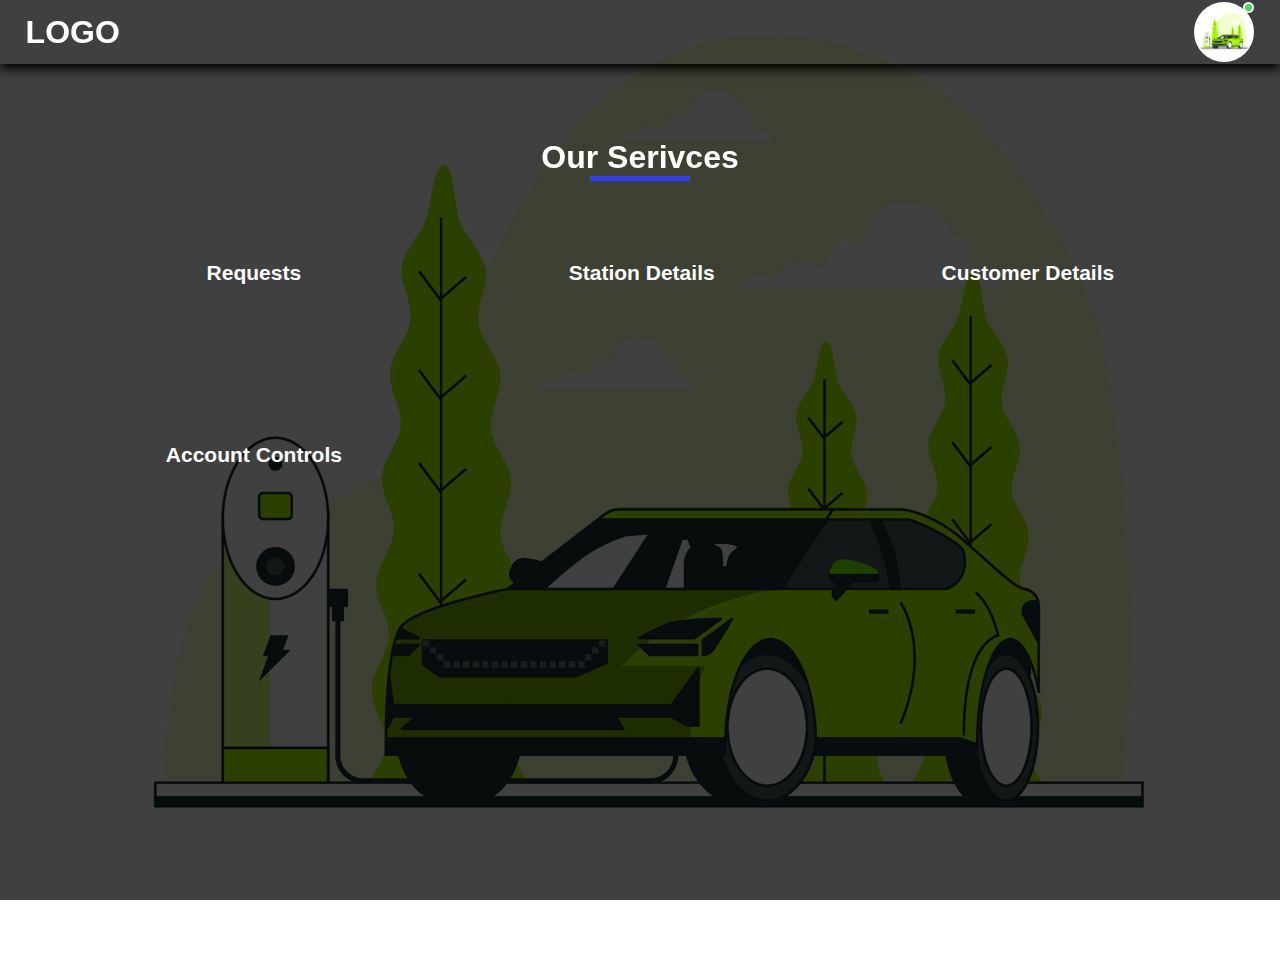
<file: index.html>
<!DOCTYPE html>
<html>
    <head>
        <title>Quick Charge</title> 
        <link rel="stylesheet" href="home.css">
    </head>
    <body>
        <div class="backimage">
            <nav class="navbar">
                <div class="navbar-left">
                    <a href="index.html" class="logo"><h1>LOGO</h1> </a> 
                </div>
                <!-- <div class="navbar-center"> -->
                    <!-- <ul> -->
                        <!-- <li><a href="index.html"><span>HOME</span></a></li> -->
                        <!-- <li><a href="index.html"><span>CONTACT</span></a></li> -->
                    <!-- </ul> -->
                <!-- </div> -->
                <div class="navbar-right">
                    <div class="online">
                        <img src="3312001.jpg" class="navi-profile-img" onclick="toggleMenu()">
                    </div>
                </div>

<!-- ...............drop down menu........ -->
            <div class="profile-menu-wrap" id="profileMenu">
                <div class="profile-menu">
                    <div class="user-info">
                        <img src="pexels-mike-b-110844.jpg">
                    <div>
                        <h3>Bhushan</h3>
                        <a href="#">see your profile</a>
                    </div>
                    </div>
                    <hr>
                    <a href="index.html" class="profile-menu-link">
                       <p>Home</p>
                       <span>></span>
                   </a>
                   <a href="index.html" class="profile-menu-link"> 
                       <!-- change href links and add img tag to add icons -->
                    <p>Change Password</p>
                    <span>></span>
                </a>
                <a href="adminlogin.html" class="profile-menu-link">
                    <p>Logout</p>
                    <span>></span>
                </a>
            </div>     
                </div>
            </nav>
         
    <!-- navigation bar ended -->

    <script>
        // script for drop down menu
        let profileMenu = document.getElementById("profileMenu");

        function toggleMenu(){
            profileMenu.classList.toggle("open-menu");
        }
    </script>


       <div class="container">
           <h1>Our Serivces</h1>
           <div class="row">
            <div class="service">
                <a href="Requests.html" class="requests"><h2>Requests</h2></a>
                <p></p>
            </div>
            <div class="service">
                <a href="station-details.html" class="Station-Details"><h2>Station Details</h2></a>
                <p></p>
            </div>
                <div class="service">
                    <a href="custemer-details.html" class="Custmer-Details"><h2>Customer Details</h2></a>
                    <p></p>
                </div>
                <div class="service">
                    <a href="account-controls.html" class="Account-controls"><h2>Account Controls</h2></a>
                    <p></p>
                </div>
            </div>
        </div>
    </div>
    </body>

</html>
</file>
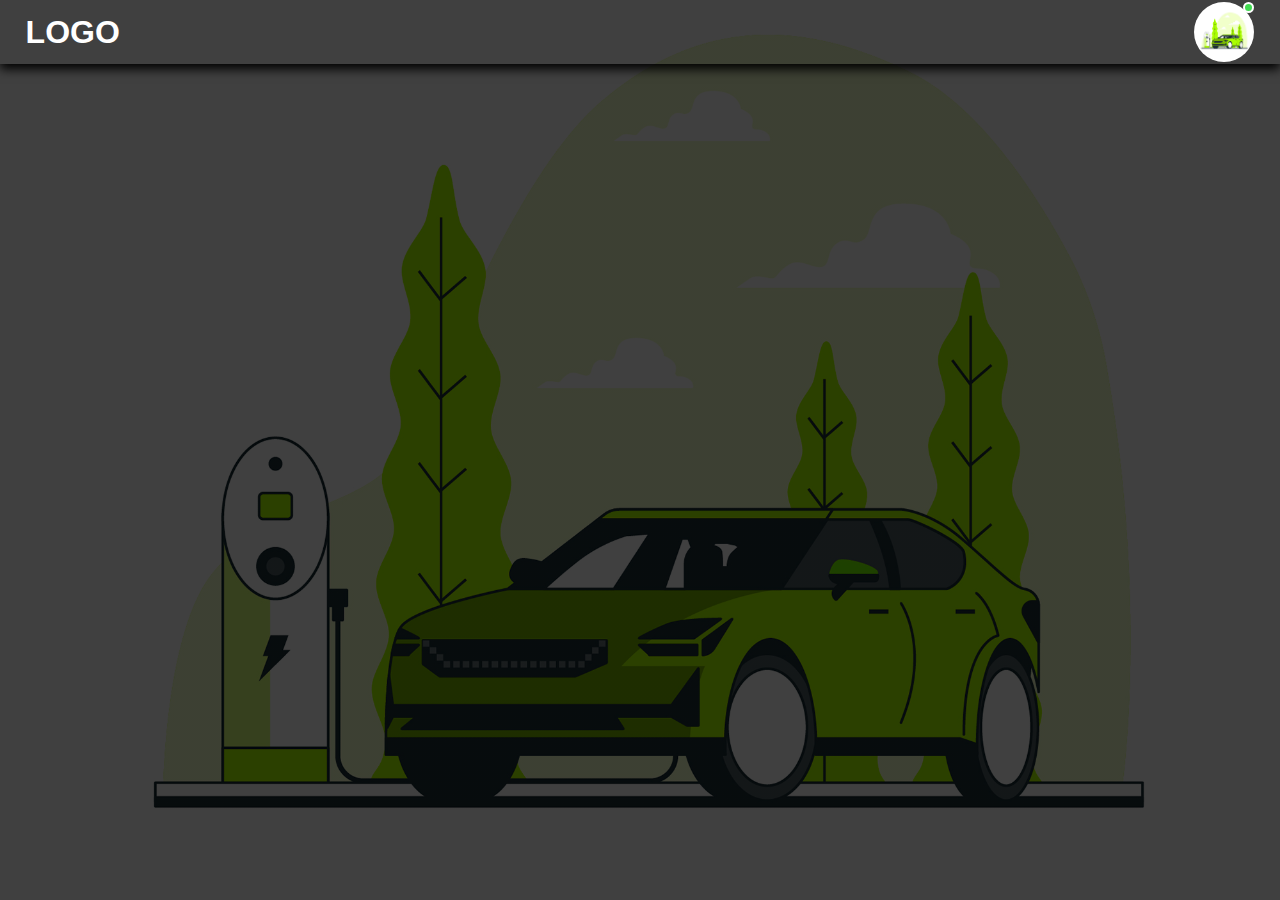
<file: account-controls.html>
<!DOCTYPE html>
<html>
    <head>
        <title>Quick Charge</title> 
        <link rel="stylesheet" href="account-control.css">
    </head>
    <body>
        <div class="backimage">
            <nav class="navbar">
                <div class="navbar-left">
                    <a href="home.html" class="logo"><h1>LOGO</h1> </a> 
                </div>
                <!-- <div class="navbar-center"> -->
                    <!-- <ul> -->
                        <!-- <li><a href="home.html"><span>HOME</span></a></li> -->
                        <!-- <li><a href="home.html"><span>CONTACT</span></a></li> -->
                    <!-- </ul> -->
                <!-- </div> -->
                <div class="navbar-right">
                    <div class="online">
                        <img src="3312001.jpg" class="navi-profile-img" onclick="toggleMenu()">
                    </div>
                </div>

<!-- ...............drop down menu........ -->
            <div class="profile-menu-wrap" id="profileMenu">
                <div class="profile-menu">
                    <div class="user-info">
                        <img src="pexels-mike-b-110844.jpg">
                    <div>
                        <h3>Bhushan</h3>
                        <a href="#">see your profile</a>
                    </div>
                    </div>
                    <hr>
                    <a href="home.html" class="profile-menu-link">
                       <p>Home</p>
                       <span>></span>
                   </a>
                   <a href="home.html" class="profile-menu-link"> 
                       <!-- change href links and add img tag to add icons -->
                    <p>Change Password</p>
                    <span>></span>
                </a>
                <a href="home.html" class="profile-menu-link">
                    <p>Logout</p>
                    <span>></span>
                </a>
            </div>     
                </div>
            </nav>
         
    <!-- navigation bar ended -->

    <script>
        // script for drop down menu
        let profileMenu = document.getElementById("profileMenu");

        function toggleMenu(){
            profileMenu.classList.toggle("open-menu");
        }
    </script>
    </div>
    </body>

</html>
</file>
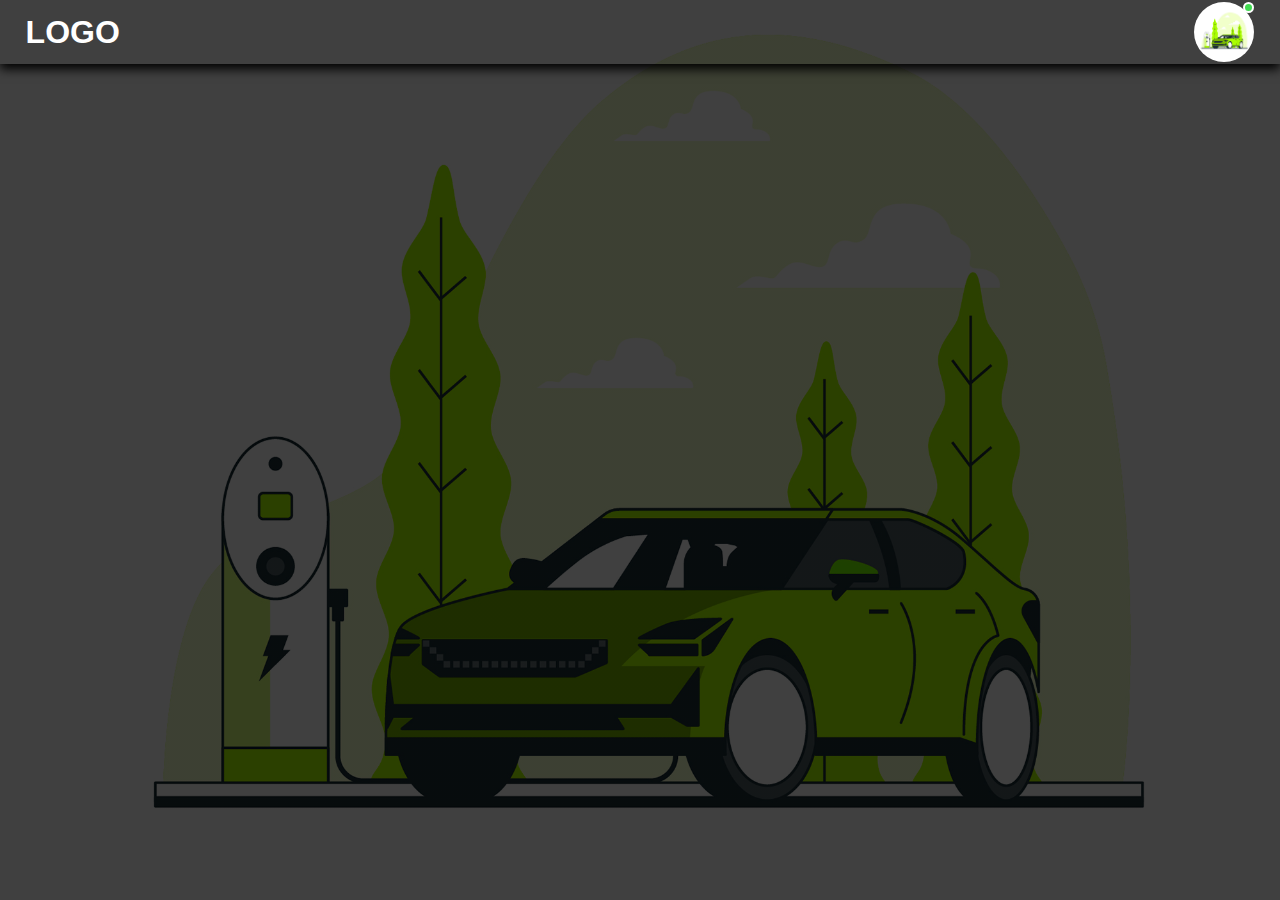
<file: custemer-details.html>
<!DOCTYPE html>
<html>
    <head>
        <title>Quick Charge</title> 
        <link rel="stylesheet" href="custemer-details.css">
    </head>
    <body>
        <div class="backimage">
            <nav class="navbar">
                <div class="navbar-left">
                    <a href="home.html" class="logo"><h1>LOGO</h1> </a> 
                </div>
                <!-- <div class="navbar-center"> -->
                    <!-- <ul> -->
                        <!-- <li><a href="home.html"><span>HOME</span></a></li> -->
                        <!-- <li><a href="home.html"><span>CONTACT</span></a></li> -->
                    <!-- </ul> -->
                <!-- </div> -->
                <div class="navbar-right">
                    <div class="online">
                        <img src="3312001.jpg" class="navi-profile-img" onclick="toggleMenu()">
                    </div>
                </div>

<!-- ...............drop down menu........ -->
            <div class="profile-menu-wrap" id="profileMenu">
                <div class="profile-menu">
                    <div class="user-info">
                        <img src="pexels-mike-b-110844.jpg">
                    <div>
                        <h3>Bhushan</h3>
                        <a href="#">see your profile</a>
                    </div>
                    </div>
                    <hr>
                    <a href="home.html" class="profile-menu-link">
                       <p>Home</p>
                       <span>></span>
                   </a>
                   <a href="home.html" class="profile-menu-link"> 
                       <!-- change href links and add img tag to add icons -->
                    <p>Change Password</p>
                    <span>></span>
                </a>
                <a href="home.html" class="profile-menu-link">
                    <p>Logout</p>
                    <span>></span>
                </a>
            </div>     
                </div>
            </nav>
         
    <!-- navigation bar ended -->

    <script>
        // script for drop down menu
        let profileMenu = document.getElementById("profileMenu");

        function toggleMenu(){
            profileMenu.classList.toggle("open-menu");
        }
    </script>
    </div>
    </body>

</html>
</file>
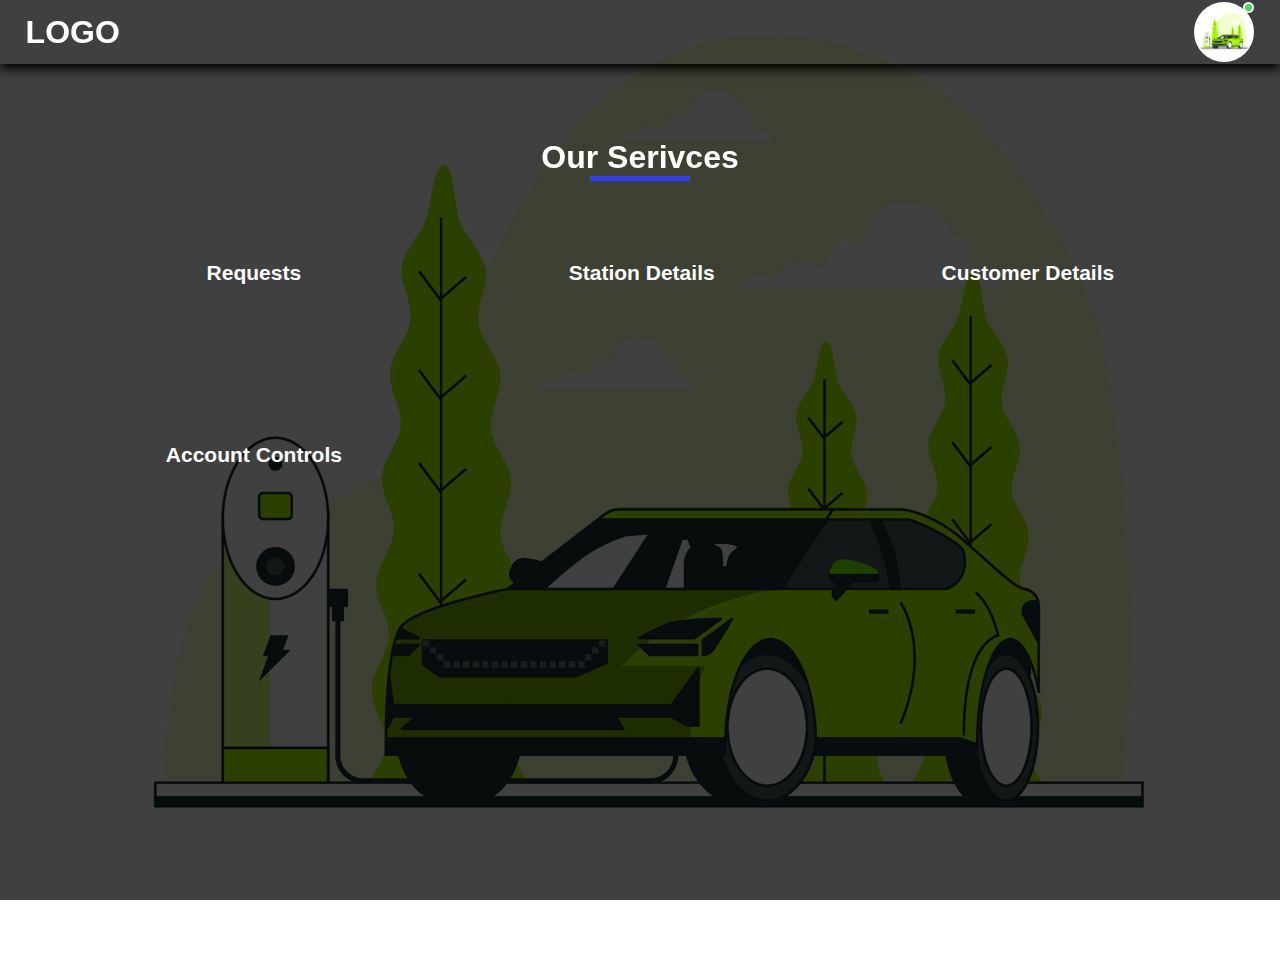
<file: home.html>
<!DOCTYPE html>
<html>
    <head>
        <title>Quick Charge</title> 
        <link rel="stylesheet" href="home.css">
    </head>
    <body>
        <div class="backimage">
            <nav class="navbar">
                <div class="navbar-left">
                    <a href="home.html" class="logo"><h1>LOGO</h1> </a> 
                </div>
                <!-- <div class="navbar-center"> -->
                    <!-- <ul> -->
                        <!-- <li><a href="home.html"><span>HOME</span></a></li> -->
                        <!-- <li><a href="home.html"><span>CONTACT</span></a></li> -->
                    <!-- </ul> -->
                <!-- </div> -->
                <div class="navbar-right">
                    <div class="online">
                        <img src="3312001.jpg" class="navi-profile-img" onclick="toggleMenu()">
                    </div>
                </div>

<!-- ...............drop down menu........ -->
            <div class="profile-menu-wrap" id="profileMenu">
                <div class="profile-menu">
                    <div class="user-info">
                        <img src="pexels-mike-b-110844.jpg">
                    <div>
                        <h3>Bhushan</h3>
                        <a href="#">see your profile</a>
                    </div>
                    </div>
                    <hr>
                    <a href="home.html" class="profile-menu-link">
                       <p>Home</p>
                       <span>></span>
                   </a>
                   <a href="home.html" class="profile-menu-link"> 
                       <!-- change href links and add img tag to add icons -->
                    <p>Change Password</p>
                    <span>></span>
                </a>
                <a href="adminlogin.html" class="profile-menu-link">
                    <p>Logout</p>
                    <span>></span>
                </a>
            </div>     
                </div>
            </nav>
         
    <!-- navigation bar ended -->

    <script>
        // script for drop down menu
        let profileMenu = document.getElementById("profileMenu");

        function toggleMenu(){
            profileMenu.classList.toggle("open-menu");
        }
    </script>


       <div class="container">
           <h1>Our Serivces</h1>
           <div class="row">
            <div class="service">
                <a href="Requests.html" class="requests"><h2>Requests</h2></a>
                <p></p>
            </div>
            <div class="service">
                <a href="station-details.html" class="Station-Details"><h2>Station Details</h2></a>
                <p></p>
            </div>
                <div class="service">
                    <a href="custemer-details.html" class="Custmer-Details"><h2>Customer Details</h2></a>
                    <p></p>
                </div>
                <div class="service">
                    <a href="account-controls.html" class="Account-controls"><h2>Account Controls</h2></a>
                    <p></p>
                </div>
            </div>
        </div>
    </div>
    </body>

</html>
</file>
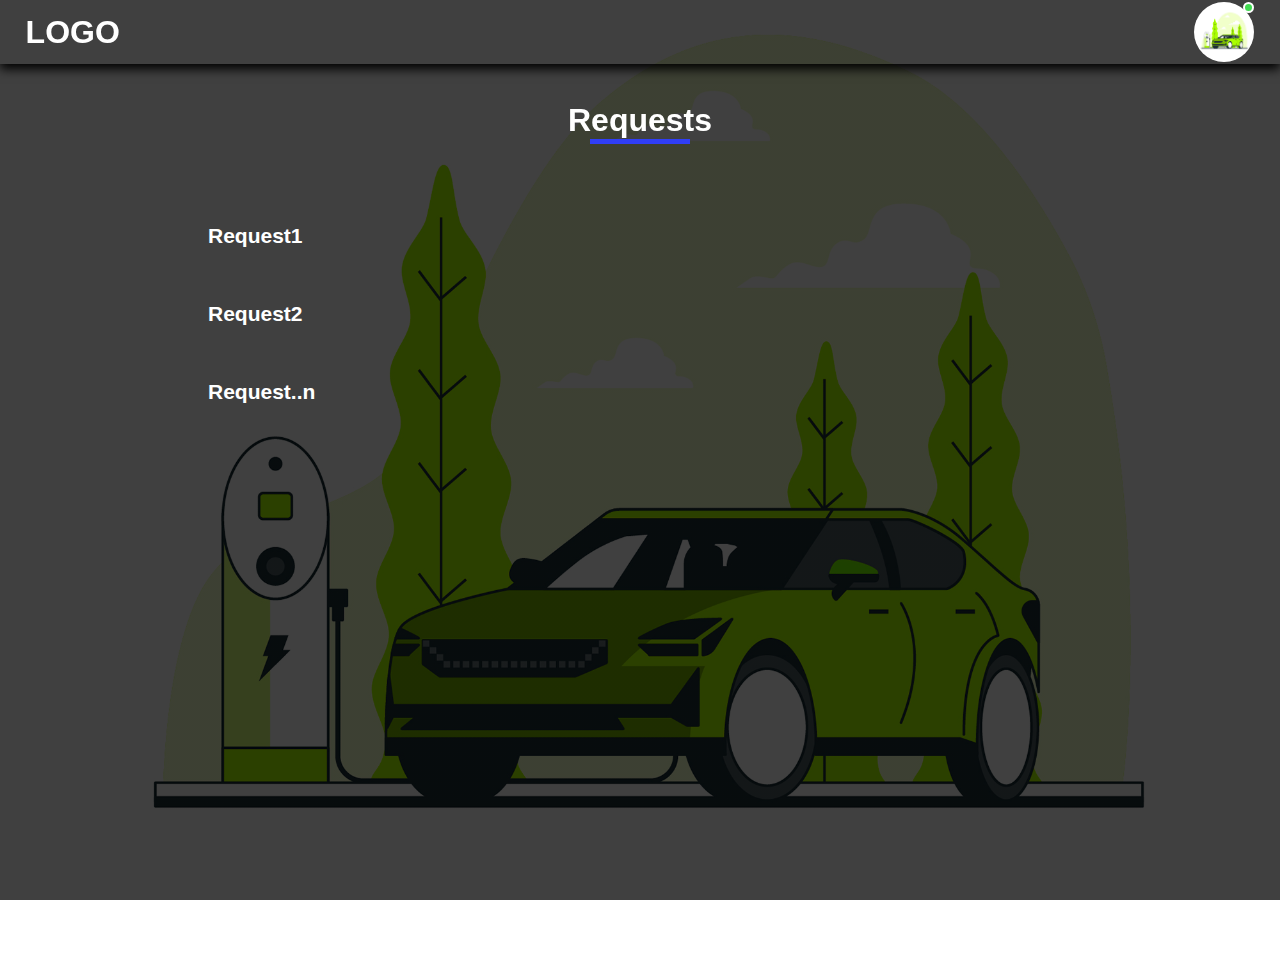
<file: new.html>
<!DOCTYPE html>
<html>
    <head>
        <title>Quick Charge</title> 
        <link rel="stylesheet" href="new.css">
    </head>
    <body>
        <div class="backimage">
            <nav class="navbar">
                <div class="navbar-left">
                    <a href="home.html" class="logo"><h1>LOGO</h1> </a> 
                </div>
                <!-- <div class="navbar-center"> -->
                    <!-- <ul> -->
                        <!-- <li><a href="home.html"><span>HOME</span></a></li> -->
                        <!-- <li><a href="home.html"><span>CONTACT</span></a></li> -->
                    <!-- </ul> -->
                <!-- </div> -->
                <div class="navbar-right">
                    <div class="online">
                        <img src="3312001.jpg" class="navi-profile-img" onclick="toggleMenu()">
                    </div>
                </div>

<!-- ...............drop down menu........ -->
            <div class="profile-menu-wrap" id="profileMenu">
                <div class="profile-menu">
                    <div class="user-info">
                        <img src="pexels-mike-b-110844.jpg">
                    <div>
                        <h3>Bhushan</h3>
                        <a href="#">see your profile</a>
                    </div>
                    </div>
                    <hr>
                    <a href="home.html" class="profile-menu-link">
                       <p>Home</p>
                       <span>></span>
                   </a>
                   <a href="home.html" class="profile-menu-link"> 
                       <!-- change href links and add img tag to add icons -->
                    <p>Change Password</p>
                    <span>></span>
                </a>
                <a href="home.html" class="profile-menu-link">
                    <p>Logout</p>
                    <span>></span>
                </a>
            </div>     
                </div>
            </nav>
         
    <!-- navigation bar ended -->

    <script>
        // script for drop down menu
        let profileMenu = document.getElementById("profileMenu");

        function toggleMenu(){
            profileMenu.classList.toggle("open-menu");
        }
    </script>

    
<div class="container">
    <h1>Requests</h1>
    <div class="row">
        <div class="service">
            <a href="new.html" class="Request"><h2>Request1</h2></a>
            <p></p>
        </div>
        <div class="service">
            <a href="#" class="Request"><h2>Request2</h2></a>
            <p></p>
        </div>
            <div class="service">
                <a href="#" class="Request"><h2>Request..n</h2></a>
                <p></p>
            </div>
        </div>
</div>
    </div>
    </body>

</html>
</file>
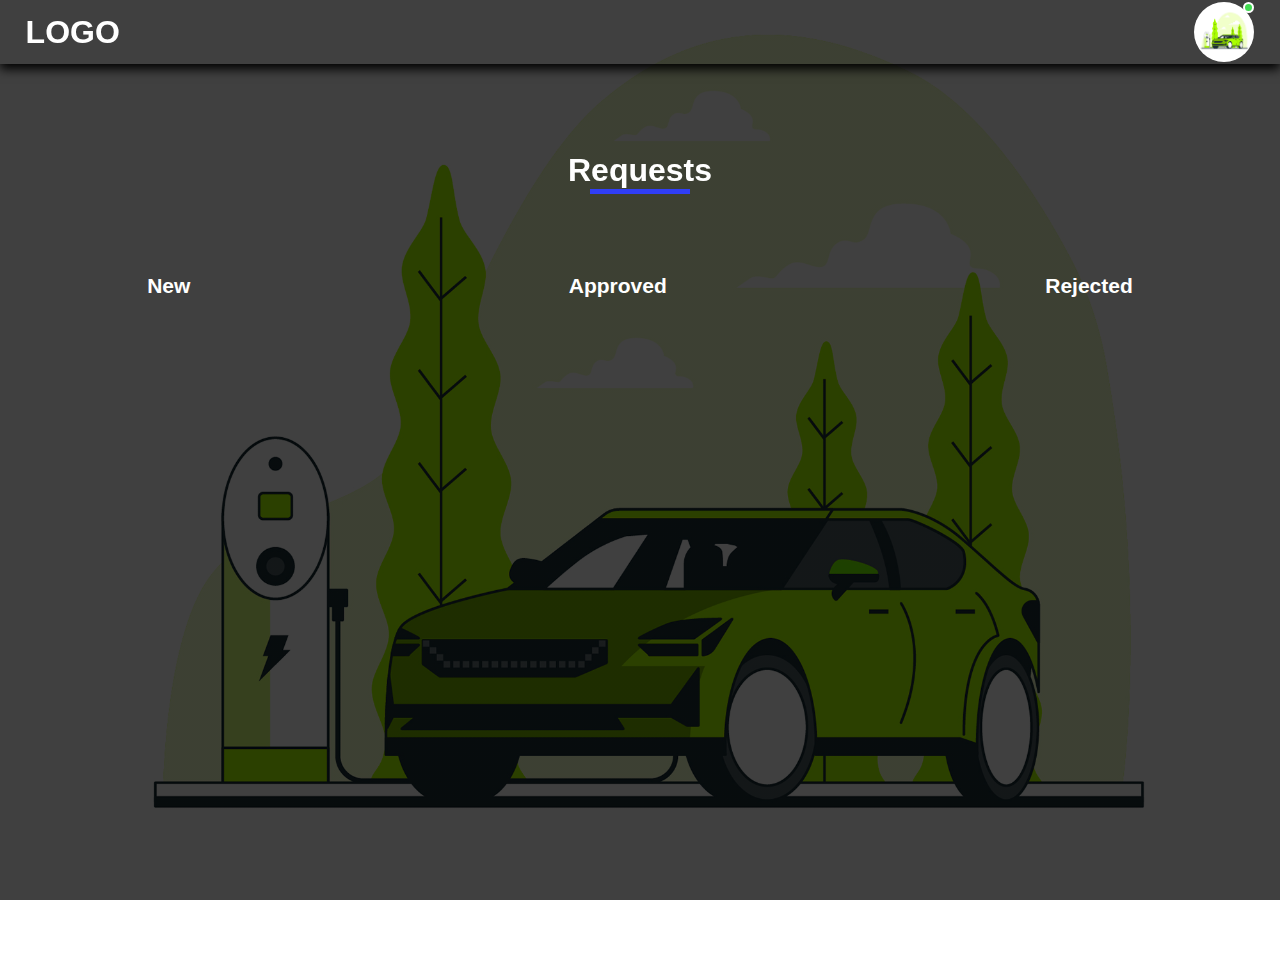
<file: Requests.html>
<!DOCTYPE html>
<html>
    <head>
        <title>Quick Charge</title> 
        <link rel="stylesheet" href="requests.css">
    </head>
    <body>
        <div class="backimage">
            <nav class="navbar">
                <div class="navbar-left">
                    <a href="home.html" class="logo"><h1>LOGO</h1> </a> 
                </div>
                <!-- <div class="navbar-center"> -->
                    <!-- <ul> -->
                        <!-- <li><a href="home.html"><span>HOME</span></a></li> -->
                        <!-- <li><a href="home.html"><span>CONTACT</span></a></li> -->
                    <!-- </ul> -->
                <!-- </div> -->
                <div class="navbar-right">
                    <div class="online">
                        <img src="3312001.jpg" class="navi-profile-img" onclick="toggleMenu()">
                    </div>
                </div>

<!-- ...............drop down menu........ -->
            <div class="profile-menu-wrap" id="profileMenu">
                <div class="profile-menu">
                    <div class="user-info">
                        <img src="pexels-mike-b-110844.jpg">
                    <div>
                        <h3>Bhushan</h3>
                        <a href="#">see your profile</a>
                    </div>
                    </div>
                    <hr>
                <a href="home.html" class="profile-menu-link">
                    <p>Home</p>
                    <span>></span>
                </a>
                <a href="#" class="profile-menu-link"> 
                       <!-- change href links and add img tag to add icons -->
                    <p>Change Password</p>
                    <span>></span>
                </a>
                <a href="#" class="profile-menu-link">
                    <p>Logout</p>
                    <span>></span>
                </a>
            </div>     
                </div>
            </nav>
         
    <!-- navigation bar ended -->

    <script>
        // script for drop down menu
        let profileMenu = document.getElementById("profileMenu");

        function toggleMenu(){
            profileMenu.classList.toggle("open-menu");
        }
    </script>
    


    <div class="container">
        <h1>Requests</h1>
        <div class="row">
            <div class="service">
                <a href="new.html" class="New"><h2>New</h2></a>
                <p></p>
            </div>
            <div class="service">
                <a href="#" class="Approved"><h2>Approved</h2></a>
                <p></p>
            </div>
                <div class="service">
                    <a href="#" class="Rejected"><h2>Rejected</h2></a>
                    <p></p>
                </div>
            </div>
    </div>
    </div>
 </body>
</html>
</file>
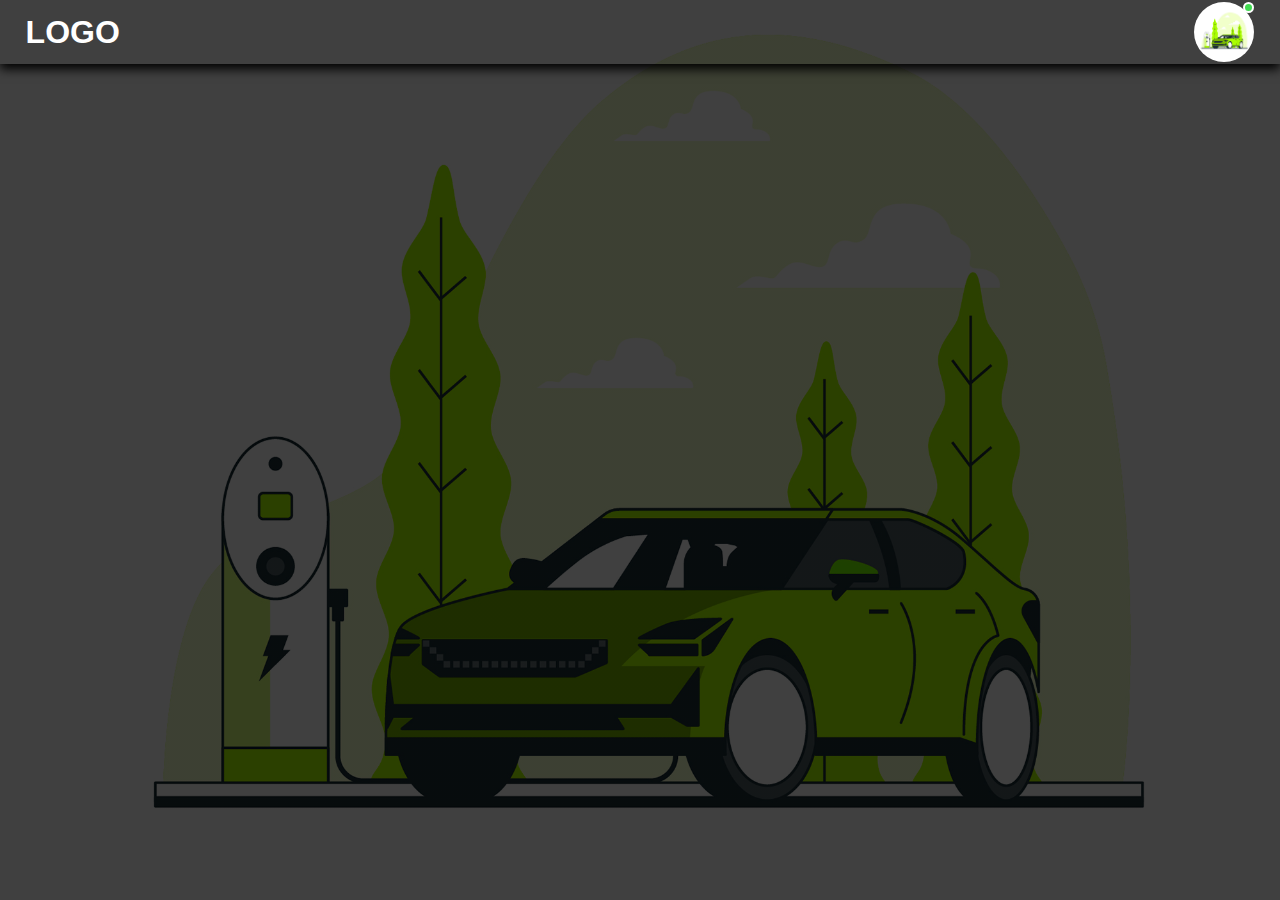
<file: station-details.html>
<!DOCTYPE html>
<html>
    <head>
        <title>Quick Charge</title> 
        <link rel="stylesheet" href="station-details.css">
    </head>
    <body>
        <div class="backimage">
            <nav class="navbar">
                <div class="navbar-left">
                    <a href="home.html" class="logo"><h1>LOGO</h1> </a> 
                </div>
                <!-- <div class="navbar-center"> -->
                    <!-- <ul> -->
                        <!-- <li><a href="home.html"><span>HOME</span></a></li> -->
                        <!-- <li><a href="home.html"><span>CONTACT</span></a></li> -->
                    <!-- </ul> -->
                <!-- </div> -->
                <div class="navbar-right">
                    <div class="online">
                        <img src="3312001.jpg" class="navi-profile-img" onclick="toggleMenu()">
                    </div>
                </div>

<!-- ...............drop down menu........ -->
            <div class="profile-menu-wrap" id="profileMenu">
                <div class="profile-menu">
                    <div class="user-info">
                        <img src="pexels-mike-b-110844.jpg">
                    <div>
                        <h3>Bhushan</h3>
                        <a href="#">see your profile</a>
                    </div>
                    </div>
                    <hr>
                    <a href="home.html" class="profile-menu-link">
                       <p>Home</p>
                       <span>></span>
                   </a>
                   <a href="home.html" class="profile-menu-link"> 
                       <!-- change href links and add img tag to add icons -->
                    <p>Change Password</p>
                    <span>></span>
                </a>
                <a href="home.html" class="profile-menu-link">
                    <p>Logout</p>
                    <span>></span>
                </a>
            </div>     
                </div>
            </nav>
         
    <!-- navigation bar ended -->

    <script>
        // script for drop down menu
        let profileMenu = document.getElementById("profileMenu");

        function toggleMenu(){
            profileMenu.classList.toggle("open-menu");
        }
    </script>
    </div>
    </body>

</html>
</file>
<file: home.css>
* {
    margin: 0;
    padding: 0;
    font-family: sans-serif;
    box-sizing: border-box;
}
a {
    text-decoration: none;
    color: #ffffff;
}

.backimage {
    width: 100;
    height: 100vh;
    background-image: linear-gradient(rgba(0,0,0,0.75),rgba(0,0,0,0.75)),url(3312001.jpg);
    background-size: cover;
    background-position: center;
}
.navbar {
     display: flex;     
     align-items: center; 
     justify-content: space-between;
     padding: 2px 2%;
     position: sticky;
     top: 0;
     z-index: 100%;
     box-shadow: 0 5px 10px rgb(0, 0, 0.1);
}
.navbar-center ul li{
    display: inline-block;
    list-style: none;
}

.navbar-center ul li a{
    display: flex;
    align-items: right;
    margin: 6px 6px;
    padding-left: 400px;
}
.navi-profile-img {
    width: 60px;
    border-radius: 50%;
    display: block;
    cursor: pointer;
    position: relative;
}
.online {
    position: relative;
}
.online::after {
    content: '';
    width:7px;
    height:7px;
    border: 2px solid #fff;
    border-radius: 50%;
    right: 0px;
    top: 0px;
    background: #41db51;
    position: absolute;
}

/* ....navation bar ended..... */
/* .....Drop down menu started */
.profile-menu-wrap {
    position: absolute;
    top: 100%;
    right: 5%;
    width: 320px;
    max-height: 0;
    overflow: hidden;
    transition: max-height 0.5s;
}
.profile-menu-wrap.open-menu{
    max-height: 400px;        
}

.profile-menu {
    background: #222;
    color: #fff;
    padding: 20px;
    margin: 10px;
}
.user-info {
    display: flex;
    align-items: center;
}
.user-info img{
    width: 50px;
    border-radius: 50%;
    margin-right: 15px;
}
.user-info h3{
    font-weight: 500;
    margin-bottom: -7px;
}
.user-info a {
    color: #c9dbf8;
    font-size: 13px;
}
.profile-menu hr {
    border: 0;
    height: 1px;
    width: 100%;
    background: #fff;
    margin: 15px 0 10px;
}
.profile-menu-link {
    display: flex;
    align-items: center;
    color: #fff;
    margin: 12px 0;
    font-size: 14px;
}
.profile-menu-link p{
    width: 100%;
}
/* ......Drop down menu ended */

.container{
    width: 100%;
    height: 100vh;
    padding: 0 8%;
}
.container h1{
    text-align: center;
    padding-top: 7%;
    margin-bottom: 60px;
    font-weight: 600;
    position: relative;
    color: #fff;
}
.container h1::after{
    content: '';
    background: #303ef7;
    width: 100px;
    height: 5px;
    position: absolute;
    bottom: -5px;
    left: 50%;
    transform: translateX(-50%);
}
.row{
    display: grid;
    grid-template-columns: auto auto auto;
    grid-gap: 100px;
}
.service {
    text-align: center;
    padding: 25px 10px;
    border-radius: 5px;
    font-size: 14px;
    cursor: pointer;
    background: transparent;
    transition: transform 0.5s, background 0.5s;
}
.service h2{
    font-weight: 600;
    margin-bottom: 8px;
}
.service:hover {
    background-color: #11681a;
    color: #fff;
    transform: scale(1.05);
}
</file>
<file: account-control.css>
* {
    margin: 0;
    padding: 0;
    font-family: sans-serif;
    box-sizing: border-box;
}
a {
    text-decoration: none;
    color: #ffffff;
}

.backimage {
    width: 100;
    height: 100vh;
    background-image: linear-gradient(rgba(0,0,0,0.75),rgba(0,0,0,0.75)),url(3312001.jpg);
    background-size: cover;
    background-position: center;
}
.navbar {
     display: flex;     
     align-items: center; 
     justify-content: space-between;
     padding: 2px 2%;
     position: sticky;
     top: 0;
     z-index: 100%;
     box-shadow: 0 5px 10px rgb(0, 0, 0.1);
}
.navbar-center ul li{
    display: inline-block;
    list-style: none;
}

.navbar-center ul li a{
    display: flex;
    align-items: right;
    margin: 6px 6px;
    padding-left: 400px;
}
.navi-profile-img {
    width: 60px;
    border-radius: 50%;
    display: block;
    cursor: pointer;
    position: relative;
}
.online {
    position: relative;
}
.online::after {
    content: '';
    width:7px;
    height:7px;
    border: 2px solid #fff;
    border-radius: 50%;
    right: 0px;
    top: 0px;
    background: #41db51;
    position: absolute;
}

/* ....navation bar ended..... */
/* .....Drop down menu started */
.profile-menu-wrap {
    position: absolute;
    top: 100%;
    right: 5%;
    width: 320px;
    max-height: 0;
    overflow: hidden;
    transition: max-height 0.5s;
}
.profile-menu-wrap.open-menu{
    max-height: 400px;        
}

.profile-menu {
    background: #222;
    color: #fff;
    padding: 20px;
    margin: 10px;
}
.user-info {
    display: flex;
    align-items: center;
}
.user-info img{
    width: 50px;
    border-radius: 50%;
    margin-right: 15px;
}
.user-info h3{
    font-weight: 500;
    margin-bottom: -7px;
}
.user-info a {
    color: #c9dbf8;
    font-size: 13px;
}
.profile-menu hr {
    border: 0;
    height: 1px;
    width: 100%;
    background: #fff;
    margin: 15px 0 10px;
}
.profile-menu-link {
    display: flex;
    align-items: center;
    color: #fff;
    margin: 12px 0;
    font-size: 14px;
}
.profile-menu-link p{
    width: 100%;
}
/* ......Drop down menu ended */
</file>
<file: custemer-details.css>
* {
    margin: 0;
    padding: 0;
    font-family: sans-serif;
    box-sizing: border-box;
}
a {
    text-decoration: none;
    color: #ffffff;
}

.backimage {
    width: 100;
    height: 100vh;
    background-image: linear-gradient(rgba(0,0,0,0.75),rgba(0,0,0,0.75)),url(3312001.jpg);
    background-size: cover;
    background-position: center;
}
.navbar {
     display: flex;     
     align-items: center; 
     justify-content: space-between;
     padding: 2px 2%;
     position: sticky;
     top: 0;
     z-index: 100%;
     box-shadow: 0 5px 10px rgb(0, 0, 0.1);
}
.navbar-center ul li{
    display: inline-block;
    list-style: none;
}

.navbar-center ul li a{
    display: flex;
    align-items: right;
    margin: 6px 6px;
    padding-left: 400px;
}
.navi-profile-img {
    width: 60px;
    border-radius: 50%;
    display: block;
    cursor: pointer;
    position: relative;
}
.online {
    position: relative;
}
.online::after {
    content: '';
    width:7px;
    height:7px;
    border: 2px solid #fff;
    border-radius: 50%;
    right: 0px;
    top: 0px;
    background: #41db51;
    position: absolute;
}

/* ....navation bar ended..... */
/* .....Drop down menu started */
.profile-menu-wrap {
    position: absolute;
    top: 100%;
    right: 5%;
    width: 320px;
    max-height: 0;
    overflow: hidden;
    transition: max-height 0.5s;
}
.profile-menu-wrap.open-menu{
    max-height: 400px;        
}

.profile-menu {
    background: #222;
    color: #fff;
    padding: 20px;
    margin: 10px;
}
.user-info {
    display: flex;
    align-items: center;
}
.user-info img{
    width: 50px;
    border-radius: 50%;
    margin-right: 15px;
}
.user-info h3{
    font-weight: 500;
    margin-bottom: -7px;
}
.user-info a {
    color: #c9dbf8;
    font-size: 13px;
}
.profile-menu hr {
    border: 0;
    height: 1px;
    width: 100%;
    background: #fff;
    margin: 15px 0 10px;
}
.profile-menu-link {
    display: flex;
    align-items: center;
    color: #fff;
    margin: 12px 0;
    font-size: 14px;
}
.profile-menu-link p{
    width: 100%;
}
/* ......Drop down menu ended */
</file>
<file: new.css>
* {
    margin: 0;
    padding: 0;
    font-family: sans-serif;
    box-sizing: border-box;
}
a {
    text-decoration: none;
    color: #ffffff;
}

.backimage {
    width: 100;
    height: 100vh;
    background-image: linear-gradient(rgba(0,0,0,0.75),rgba(0,0,0,0.75)),url(3312001.jpg);
    background-size: cover;
    background-position: center;
}
.navbar {
     display: flex;     
     align-items: center; 
     justify-content: space-between;
     padding: 2px 2%;
     position: sticky;
     top: 0;
     z-index: 100%;
     box-shadow: 0 5px 10px rgb(0, 0, 0.1);
}
.navbar-center ul li{
    display: inline-block;
    list-style: none;
}

.navbar-center ul li a{
    display: flex;
    align-items: right;
    margin: 6px 6px;
    padding-left: 400px;
}
.navi-profile-img {
    width: 60px;
    border-radius: 50%;
    display: block;
    cursor: pointer;
    position: relative;
}
.online {
    position: relative;
}
.online::after {
    content: '';
    width:7px;
    height:7px;
    border: 2px solid #fff;
    border-radius: 50%;
    right: 0px;
    top: 0px;
    background: #41db51;
    position: absolute;
}

/* ....navation bar ended..... */
/* .....Drop down menu started */
.profile-menu-wrap {
    position: absolute;
    top: 100%;
    right: 5%;
    width: 320px;
    max-height: 0;
    overflow: hidden;
    transition: max-height 0.5s;
}
.profile-menu-wrap.open-menu{
    max-height: 400px;        
}

.profile-menu {
    background: #222;
    color: #fff;
    padding: 20px;
    margin: 10px;
}
.user-info {
    display: flex;
    align-items: center;
}
.user-info img{
    width: 50px;
    border-radius: 50%;
    margin-right: 15px;
}
.user-info h3{
    font-weight: 500;
    margin-bottom: -7px;
}
.user-info a {
    color: #c9dbf8;
    font-size: 13px;
}
.profile-menu hr {
    border: 0;
    height: 1px;
    width: 100%;
    background: #fff;
    margin: 15px 0 10px;
}
.profile-menu-link {
    display: flex;
    align-items: center;
    color: #fff;
    margin: 12px 0;
    font-size: 14px;
}
.profile-menu-link p{
    width: 100%;
}
/* ......Drop down menu ended */



.container {
    width: 100%;
    height: 100vh;
    padding: 0 8px;
}
.container h1 {
    text-align: center;
    padding-top: 3%;
    color: #fff;
    margin-bottom: 60px;
    font-weight: 600;
    position: relative;
}
.container h1::after{
    content: '';
    background: #303ef7;
    width: 100px;
    height: 5px;
    position: absolute;
    bottom: -5px;
    left: 50%;
    transform: translateX(-50%);
    
}
.row{
    display: grid;
    grid-template-columns: auto;
    grid-gap: 0px;
}
.service {
    text-align: left;
    padding: 25px 200px;
    border-radius: 5px;
    font-size: 14px;
    cursor: pointer;
    background: transparent;
    transition: transform 0.5s, background 0.5s;
}
.service h2{
    font-weight: 600;
    margin-bottom: 4px;
}
.service:hover {
    background-color: #11681a;
    color: #fff;
    transform: scale(1);
}
</file>
<file: requests.css>
* {
    margin: 0;
    padding: 0;
    font-family: sans-serif;
    box-sizing: border-box;
}
a {
    text-decoration: none;
    color: #ffffff;
}

.backimage {
    width: 100;
    height: 100vh;
    background-image: linear-gradient(rgba(0,0,0,0.75),rgba(0,0,0,0.75)),url(3312001.jpg);
    background-size: cover;
    background-position: center;
}
.navbar {
     display: flex;     
     align-items: center; 
     justify-content: space-between;
     padding: 2px 2%;
     position: sticky;
     top: 0;
     z-index: 100%;
     box-shadow: 0 5px 10px rgb(0, 0, 0.1);
}
.navbar-center ul li{
    display: inline-block;
    list-style: none;
}

.navbar-center ul li a{
    display: flex;
    align-items: right;
    margin: 6px 6px;
    padding-left: 400px;
}
.navi-profile-img {
    width: 60px;
    border-radius: 50%;
    display: block;
    cursor: pointer;
    position: relative;
}
.online {
    position: relative;
}
.online::after {
    content: '';
    width:7px;
    height:7px;
    border: 2px solid #fff;
    border-radius: 50%;
    right: 0px;
    top: 0px;
    background: #41db51;
    position: absolute;
}

/* ....navation bar ended..... */
/* .....Drop down menu started */
.profile-menu-wrap {
    position: absolute;
    top: 100%;
    right: 5%;
    width: 320px;
    max-height: 0;
    overflow: hidden;
    transition: max-height 0.5s;
}
.profile-menu-wrap.open-menu{
    max-height: 400px;        
}

.profile-menu {
    background: #222;
    color: #fff;
    padding: 20px;
    margin: 10px;
}
.user-info {
    display: flex;
    align-items: center;
}
.user-info img{
    width: 50px;
    border-radius: 50%;
    margin-right: 15px;
}
.user-info h3{
    font-weight: 500;
    margin-bottom: -7px;
}
.user-info a {
    color: #c9dbf8;
    font-size: 13px;
}
.profile-menu hr {
    border: 0;
    height: 1px;
    width: 100%;
    background: #fff;
    margin: 15px 0 10px;
}
.profile-menu-link {
    display: flex;
    align-items: center;
    color: #fff;
    margin: 12px 0;
    font-size: 14px;
}
.profile-menu-link p{
    width: 100%;
}
/* ......Drop down menu ended */

.container {
    width: 100%;
    height: 100vh;
    padding: 0 8px;
}
.container h1 {
    text-align: center;
    padding-top: 7%;
    color: #fff;
    margin-bottom: 60px;
    font-weight: 600;
    position: relative;
}
.container h1::after{
    content: '';
    background: #303ef7;
    width: 100px;
    height: 5px;
    position: absolute;
    bottom: -5px;
    left: 50%;
    transform: translateX(-50%);
    
}
.row{
    display: grid;
    grid-template-columns: auto auto auto;
    grid-gap: 100px;
}
.service {
    text-align: center;
    padding: 25px 10px;
    border-radius: 5px;
    font-size: 14px;
    cursor: pointer;
    background: transparent;
    transition: transform 0.5s, background 0.5s;
}
.service h2{
    font-weight: 600;
    margin-bottom: 8px;
}
.service:hover {
    background-color: #11681a;
    color: #fff;
    transform: scale(1.05);
}
</file>
<file: station-details.css>
* {
    margin: 0;
    padding: 0;
    font-family: sans-serif;
    box-sizing: border-box;
}
a {
    text-decoration: none;
    color: #ffffff;
}

.backimage {
    width: 100;
    height: 100vh;
    background-image: linear-gradient(rgba(0,0,0,0.75),rgba(0,0,0,0.75)),url(3312001.jpg);
    background-size: cover;
    background-position: center;
}
.navbar {
     display: flex;     
     align-items: center; 
     justify-content: space-between;
     padding: 2px 2%;
     position: sticky;
     top: 0;
     z-index: 100%;
     box-shadow: 0 5px 10px rgb(0, 0, 0.1);
}
.navbar-center ul li{
    display: inline-block;
    list-style: none;
}

.navbar-center ul li a{
    display: flex;
    align-items: right;
    margin: 6px 6px;
    padding-left: 400px;
}
.navi-profile-img {
    width: 60px;
    border-radius: 50%;
    display: block;
    cursor: pointer;
    position: relative;
}
.online {
    position: relative;
}
.online::after {
    content: '';
    width:7px;
    height:7px;
    border: 2px solid #fff;
    border-radius: 50%;
    right: 0px;
    top: 0px;
    background: #41db51;
    position: absolute;
}

/* ....navation bar ended..... */
/* .....Drop down menu started */
.profile-menu-wrap {
    position: absolute;
    top: 100%;
    right: 5%;
    width: 320px;
    max-height: 0;
    overflow: hidden;
    transition: max-height 0.5s;
}
.profile-menu-wrap.open-menu{
    max-height: 400px;        
}

.profile-menu {
    background: #222;
    color: #fff;
    padding: 20px;
    margin: 10px;
}
.user-info {
    display: flex;
    align-items: center;
}
.user-info img{
    width: 50px;
    border-radius: 50%;
    margin-right: 15px;
}
.user-info h3{
    font-weight: 500;
    margin-bottom: -7px;
}
.user-info a {
    color: #c9dbf8;
    font-size: 13px;
}
.profile-menu hr {
    border: 0;
    height: 1px;
    width: 100%;
    background: #fff;
    margin: 15px 0 10px;
}
.profile-menu-link {
    display: flex;
    align-items: center;
    color: #fff;
    margin: 12px 0;
    font-size: 14px;
}
.profile-menu-link p{
    width: 100%;
}
/* ......Drop down menu ended */
</file>
